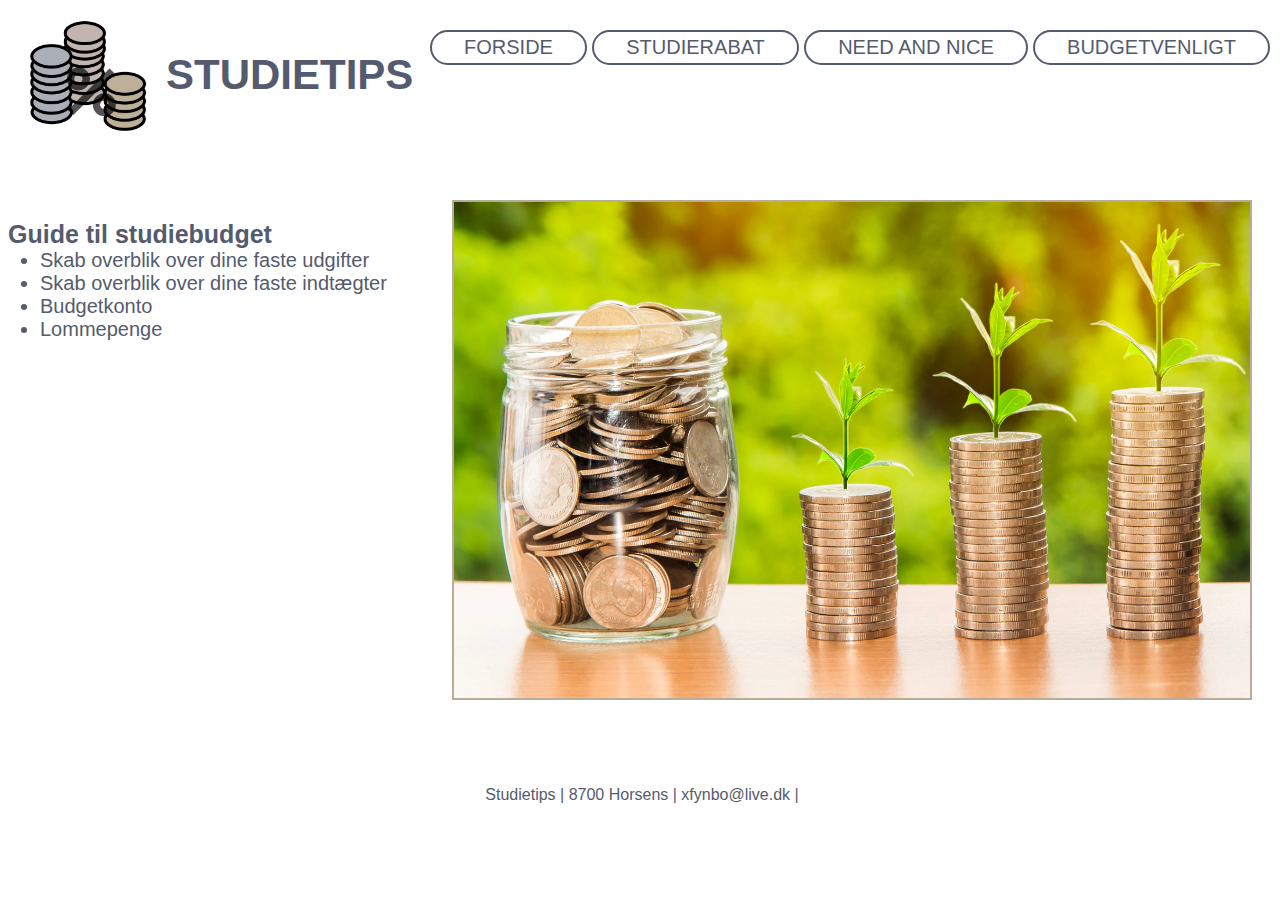
<file: index.html>
<!DOCTYPE html>
<html lang="da">


<head>
    <meta charset="UTF-8">
    <!--This ensures that the browser can read special signs and characters like the Danish letters æ, ø, å -->
    <meta name="viewport" content="width=device-width, minimum-scale=1.0">
    <!--This helps avoid that a site displays differently with different screen resolutions -->

    <title>Studietips</title>
    <!--This title will be the heading on google search and on the tab in the browser. Can contain up to 70 characters-->
    <meta name="description" content="Online magasin omhandlende, hvordan studernede spare penge på SU, men stadig har penge til at hygge sig.">
    <!-- this is for search engne optimization - fill in description of the page content. This will usually be the text shown under the heading in a search. Can contain up to 155 characters-->
    <link rel="stylesheet" href="css/style.css">
    <!--This is a link to the stylesheet. Any rule written in the stylesheet will be used for this page -->
    <link rel="shortcut icon" href="images/Logo2-kopi.jpg"/>
</head>

<body>
    <!--This is where all the content that should be visible in the browser goes - always inside the body tags-->
    <header>
        <nav class="navigation">
            <div class="logo">
                <img src="images/Logo2-kopi.jpg" alt="logo">
                <h2>Studietips</h2>
            </div>
            <div class="navigation-bar">
               
                <ul>
                    <li><a href="index.html">Forside</a></li>
                    <li><a href="studierabat.html" class="active">Studierabat</a></li>
                    <li><a href="Need-and-nice.html">Need and Nice</a></li>
                    <li><a href="budgetvenligt.html">Budgetvenligt</a></li>
                </ul>
            </div>
        </nav>
    </header>
    <main>
        <div>
            <h3 id="guide-2">Guide til studiebudget</h3>
<ul class="guide">
    <li> Skab overblik over dine faste udgifter</li>
    <li> Skab overblik over dine faste indtægter</li>
    <li> Budgetkonto</li>
    <li> Lommepenge</li>
</ul>

        </div>
        <div>
            
<img src="images/forside.png" alt="forsidebillede" class="whole-img" width="800" height="500">


        </div>
    </main>
<footer>
    <p class="botton">Studietips | 8700 Horsens | xfynbo@live.dk |  </p>
</footer>
</body>

</html>
</file>
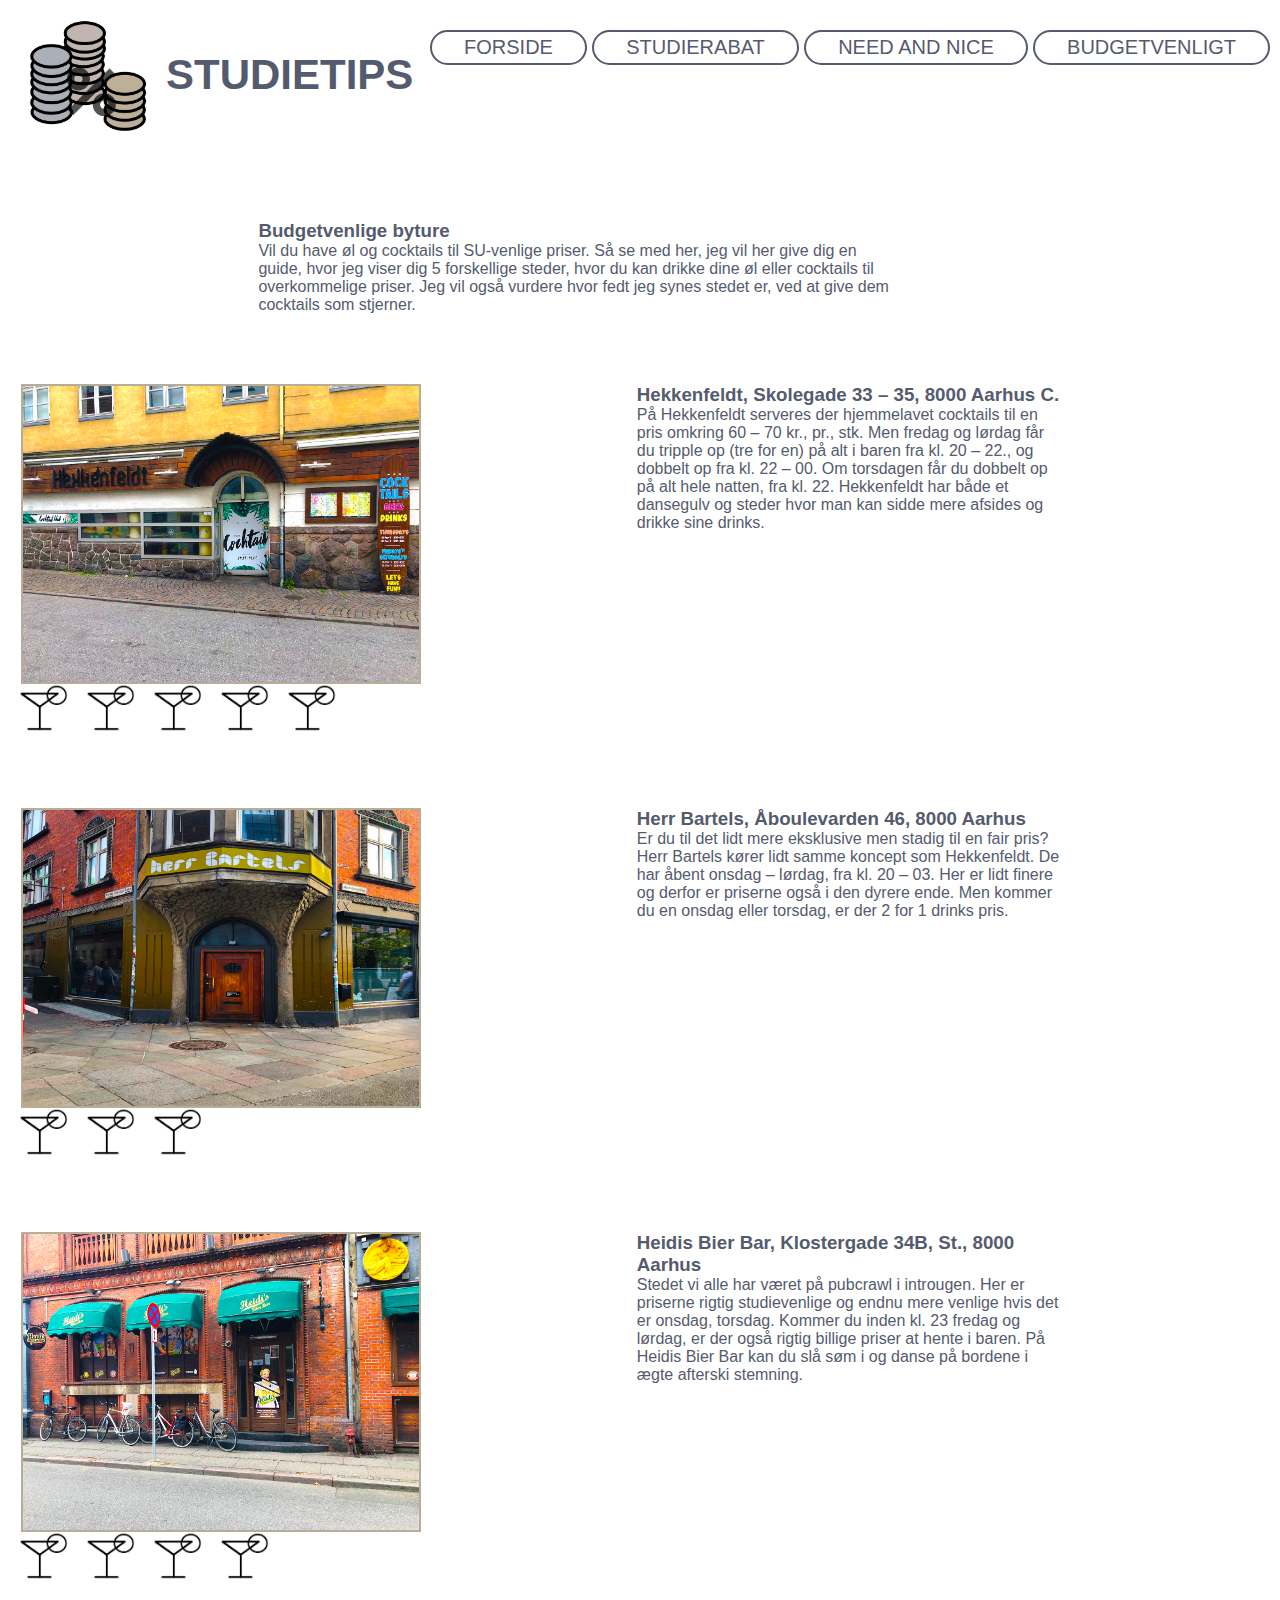
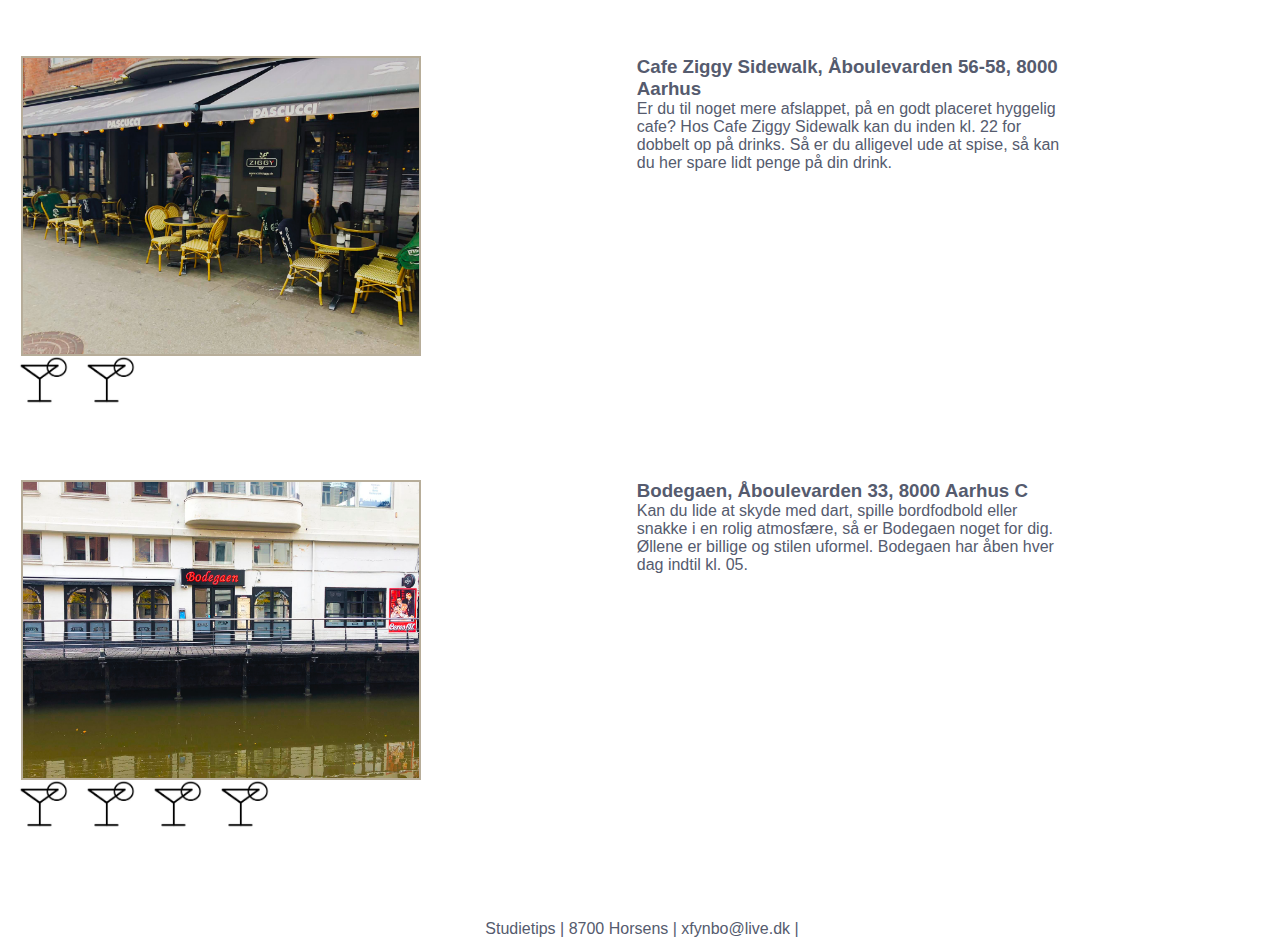
<file: budgetvenligt.html>
<!DOCTYPE html>
<html lang="da">


<head>
    <meta charset="UTF-8">
    <!--This ensures that the browser can read special signs and characters like the Danish letters æ, ø, å -->
    <meta name="viewport" content="width=device-width, minimum-scale=1.0">
    <!--This helps avoid that a site displays differently with different screen resolutions -->

    <title>Budgetvenlige byture</title>
    <!--This title will be the heading on google search and on the tab in the browser. Can contain up to 70 characters-->
    <meta name="description" content="Online magasin omhandlende, hvordan studerende spare penge på SU, men stadig har penge til at hygge sig.">
    <!-- this is for search engne optimization - fill in description of the page content. This will usually be the text shown under the heading in a search. Can contain up to 155 characters-->
    <link rel="stylesheet" href="css/style.css">
    <!--This is a link to the stylesheet. Any rule written in the stylesheet will be used for this page -->
    <link rel="shortcut icon" href="images/Logo2-kopi.jpg" />
</head>

<body>
    <header>
        <nav class="navigation">
            <div class="logo">
                <img src="images/Logo2-kopi.jpg" alt="logo">
                <h2>Studietips</h2>
            </div>
            <div class="navigation-bar">

                <ul>
                    <li><a href="index.html">Forside</a></li>
                    <li><a href="studierabat.html" class="active">Studierabat</a></li>
                    <li><a href="Need-and-nice.html">Need and Nice</a></li>
                    <li><a href="budgetvenligt.html">Budgetvenligt</a></li>
                </ul>
            </div>
        </nav>
    </header>

    <h3 class="budgetvenlige">Budgetvenlige byture</h3>
    <p class="tekst-2">
        Vil du have øl og cocktails til SU-venlige priser. Så se med her, jeg vil her give dig en guide, hvor jeg viser dig 5 forskellige steder, hvor du kan drikke dine øl eller cocktails til overkommelige priser. Jeg vil også vurdere hvor fedt jeg synes stedet er, ved at give dem cocktails som stjerner.
    </p>



    <div class="box">
    <img src="images/hekken.png" alt="hekkenfeldt" class="hekken" width="400" height="300">
       
    <div><h3>Hekkenfeldt, Skolegade 33 – 35, 8000 Aarhus C.</h3>
            <p >På Hekkenfeldt serveres der hjemmelavet cocktails til en pris omkring 60 – 70 kr., pr., stk. Men fredag og lørdag får du tripple op (tre for en) på alt i baren fra kl. 20 – 22., og dobbelt op fra kl. 22 – 00. Om torsdagen får du dobbelt op på alt hele natten, fra kl. 22. Hekkenfeldt har både et dansegulv og steder hvor man kan sidde mere afsides og drikke sine drinks.</p></div>
</div>
     
    <img src="images/drink-kopi.jpg" alt="drinks" class="drink-2" width="50" height="50"><img src="images/drink-kopi.jpg" alt="drinks" class="drink-2" width="50" height="50"><img src="images/drink-kopi.jpg" alt="drinks" class="drink-2" width="50" height="50"><img src="images/drink-kopi.jpg" alt="drinks" class="drink-2" width="50" height="50"><img src="images/drink-kopi.jpg" alt="drinks" class="drink-2" width="50" height="50">
    
    
    <div class="box">

    <img src="images/herr.png" alt="herrbartels" class="herr" width="400" height="300">
   <div>
    <h3>Herr Bartels, Åboulevarden 46, 8000 Aarhus</h3>
    <p>Er du til det lidt mere eksklusive men stadig til en fair pris? Herr Bartels kører lidt samme koncept som Hekkenfeldt. De har åbent onsdag – lørdag, fra kl. 20 – 03. Her er lidt finere og derfor er priserne også i den dyrere ende. Men kommer du en onsdag eller torsdag, er der 2 for 1 drinks pris.</p></div>

    </div>
    
    <img src="images/drink-kopi.jpg" alt="drinks" class="drink-2" width="50" height="50"><img src="images/drink-kopi.jpg" alt="drinks" class="drink-2" width="50" height="50"><img src="images/drink-kopi.jpg" alt="drinks" class="drink-2" width="50" height="50">
    
    
    <div class="box">
    <img src="images/heidis.png" alt="heidis" class="heidis" width="400" height="300">
    
     <div><h3>Heidis Bier Bar, Klostergade 34B, St., 8000 Aarhus</h3>
    <p>Stedet vi alle har været på pubcrawl i introugen. Her er priserne rigtig studievenlige og endnu mere venlige hvis det er onsdag, torsdag. Kommer du inden kl. 23 fredag og lørdag, er der også rigtig billige priser at hente i baren. På Heidis Bier Bar kan du slå søm i og danse på bordene i ægte afterski stemning.</p></div>
    
    </div>
    
    <img src="images/drink-kopi.jpg" alt="drinks" class="drink-2" width="50" height="50"><img src="images/drink-kopi.jpg" alt="drinks" class="drink-2" width="50" height="50"><img src="images/drink-kopi.jpg" alt="drinks" class="drink-2" width="50" height="50"><img src="images/drink-kopi.jpg" alt="drinks" class="drink-2" width="50" height="50">

    
    
    <div class="box">
    <img src="images/ziggy.png" alt="ziggy" class="ziggy" width="400" height="300">
   
    <div><h3>Cafe Ziggy Sidewalk, Åboulevarden 56-58, 8000 Aarhus</h3>
    <p>Er du til noget mere afslappet, på en godt placeret hyggelig cafe? Hos Cafe Ziggy Sidewalk kan du inden kl. 22 for dobbelt op på drinks. Så er du alligevel ude at spise, så kan du her spare lidt penge på din drink. </p></div>
    
    </div>
    
    <img src="images/drink-kopi.jpg" alt="drinks" class="drink-2" width="50" height="50"><img src="images/drink-kopi.jpg" alt="drinks" class="drink-2" width="50" height="50">

    

   <div class="box">
   <img src="images/bodegaen.png" alt="bodegaen" class="bodegaen" width="400" height="300">
    
    <div><h3>Bodegaen, Åboulevarden 33, 8000 Aarhus C</h3>
    <p>Kan du lide at skyde med dart, spille bordfodbold eller snakke i en rolig atmosfære, så er Bodegaen noget for dig. Øllene er billige og stilen uformel. Bodegaen har åben hver dag indtil kl. 05. </p></div>
    
    </div>
    
    
    <img src="images/drink-kopi.jpg" alt="drinks" class="drink-2" width="50" height="50"><img src="images/drink-kopi.jpg" alt="drinks" class="drink-2" width="50" height="50"><img src="images/drink-kopi.jpg" alt="drinks" class="drink-2" width="50" height="50"><img src="images/drink-kopi.jpg" alt="drinks" class="drink-2" width="50" height="50">

    <footer>
        <p class="botton">Studietips | 8700 Horsens | xfynbo@live.dk | </p>
    </footer>
</body>
</html>
</file>
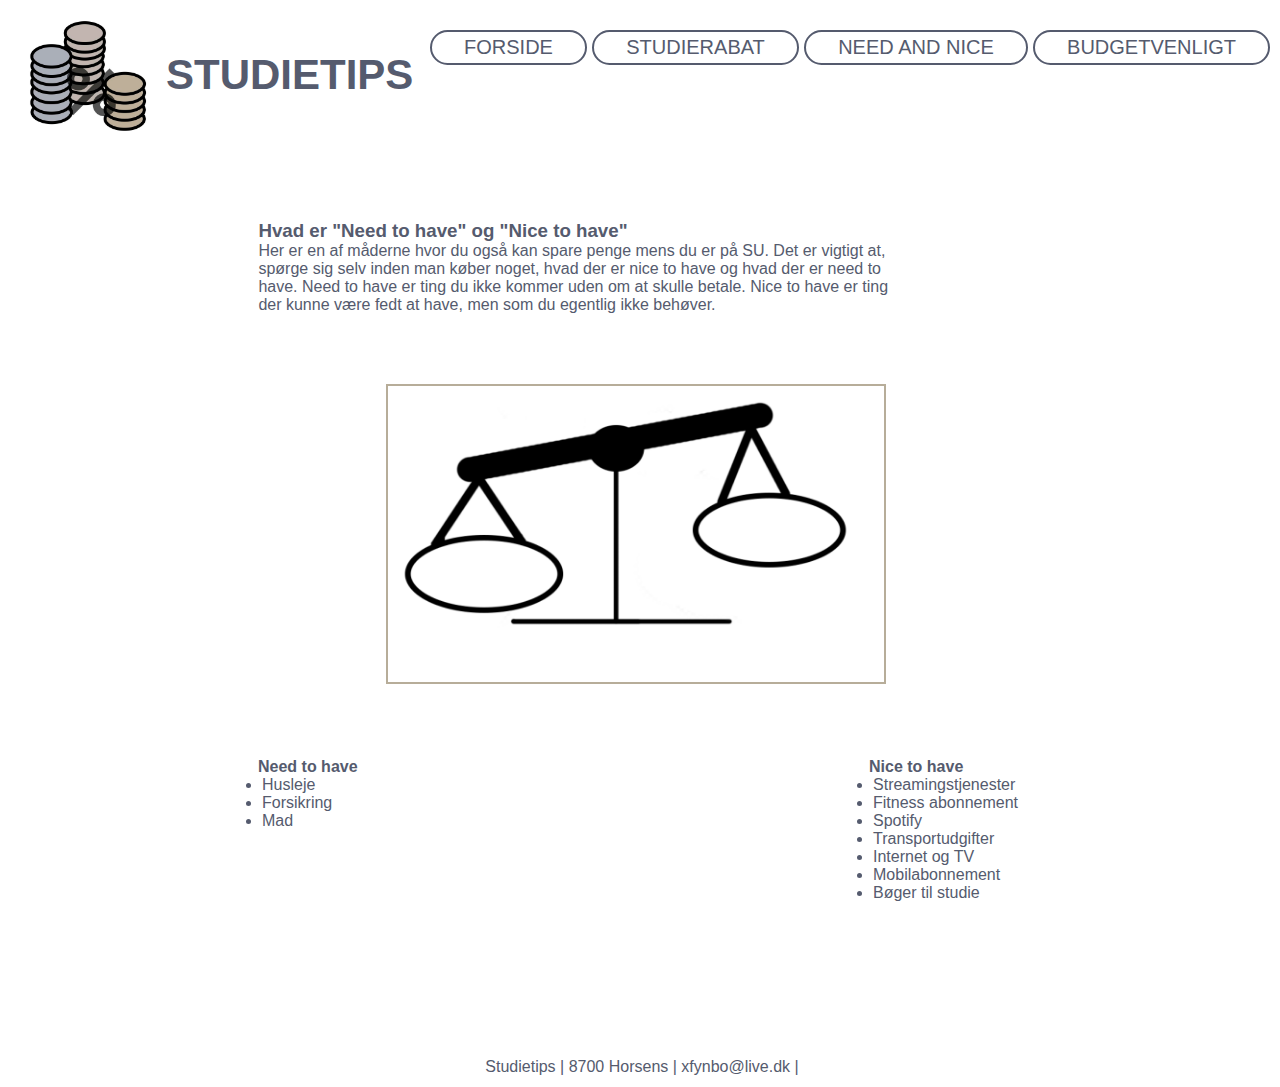
<file: Need-and-nice.html>
<!DOCTYPE html>
<html lang="da">


<head>
    <meta charset="UTF-8">
    <!--This ensures that the browser can read special signs and characters like the Danish letters æ, ø, å -->
    <meta name="viewport" content="width=device-width, minimum-scale=1.0">
    <!--This helps avoid that a site displays differently with different screen resolutions -->

    <title>Need and Nice to have</title>
    <!--This title will be the heading on google search and on the tab in the browser. Can contain up to 70 characters-->
    <meta name="description" content="Online magasin omhandlende, hvordan studerende spare penge på SU, men stadig har penge til at hygge sig.">
    <!-- this is for search engne optimization - fill in description of the page content. This will usually be the text shown under the heading in a search. Can contain up to 155 characters-->
    <link rel="stylesheet" href="css/style.css">
    <!--This is a link to the stylesheet. Any rule written in the stylesheet will be used for this page -->
    <link rel="shortcut icon" href="images/Logo2-kopi.jpg"/>
</head>
<body>
   <header>
       <nav class="navigation">
            <div class="logo">
                <img src="images/Logo2-kopi.jpg" alt="logo">
                <h2>Studietips</h2>
            </div>
            <div class="navigation-bar">
               
                <ul>
                   <li><a href="index.html">Forside</a></li>
                    <li><a href="studierabat.html" class="active">Studierabat</a></li>
                    <li><a href="Need-and-nice.html">Need and Nice</a></li>
                    <li><a href="budgetvenligt.html">Budgetvenligt</a></li>
                </ul>
            </div>
        </nav>
   </header>
   
   <h3 class="needandnice">Hvad er "Need to have" og "Nice to have"</h3>
   <p class="tekst-1">
       Her er en af måderne hvor du også kan spare penge mens du er på SU. Det er vigtigt at, spørge sig selv inden man køber noget, hvad der er nice to have og hvad der er need to have. Need to have er ting du ikke kommer uden om at skulle betale. Nice to have er ting der kunne være fedt at have, men som du egentlig ikke behøver.</p>

  <img src="images/vaegt-kopi.png" alt="vaegt" class="vaegt" width="500" height="300">
   
   <div class="kasse">
   <div>
  <h4 class="need">Need to have</h4>
  
     <ul>
          <li>Husleje</li>
          <li>Forsikring</li>
          <li>Mad</li>
  </ul>
  </div>
  <div>
<h4 class="nice">Nice to have</h4>
       <ul>
           <li>Streamingstjenester</li>
           <li>Fitness abonnement</li>
           <li>Spotify</li>
           <li>Transportudgifter</li>
           <li>Internet og TV</li>
          <li>Mobilabonnement</li>
          <li>Bøger til studie</li>
       </ul>
  </div>
  </div>
  
  
       
    <footer>
    <p class="botton">Studietips | 8700 Horsens | xfynbo@live.dk |  </p>
</footer>
    </body>
</html>
</file>
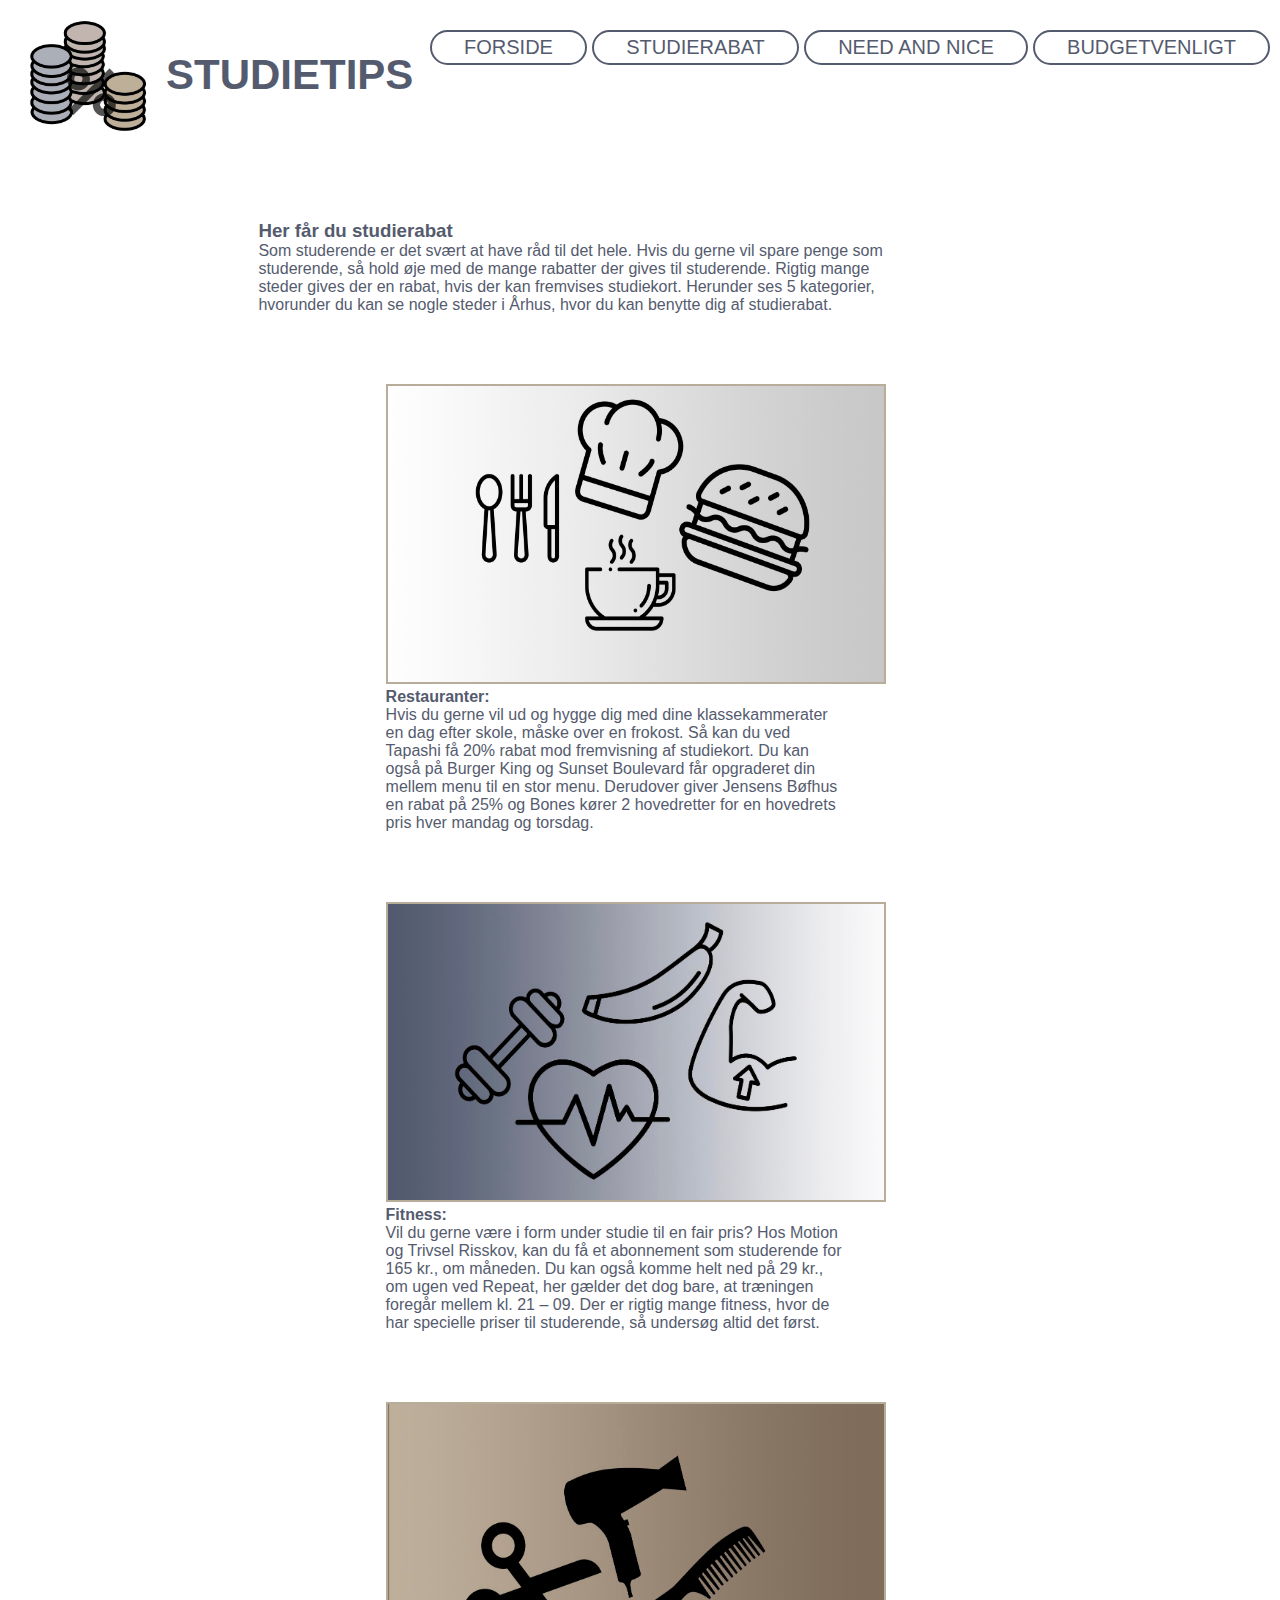
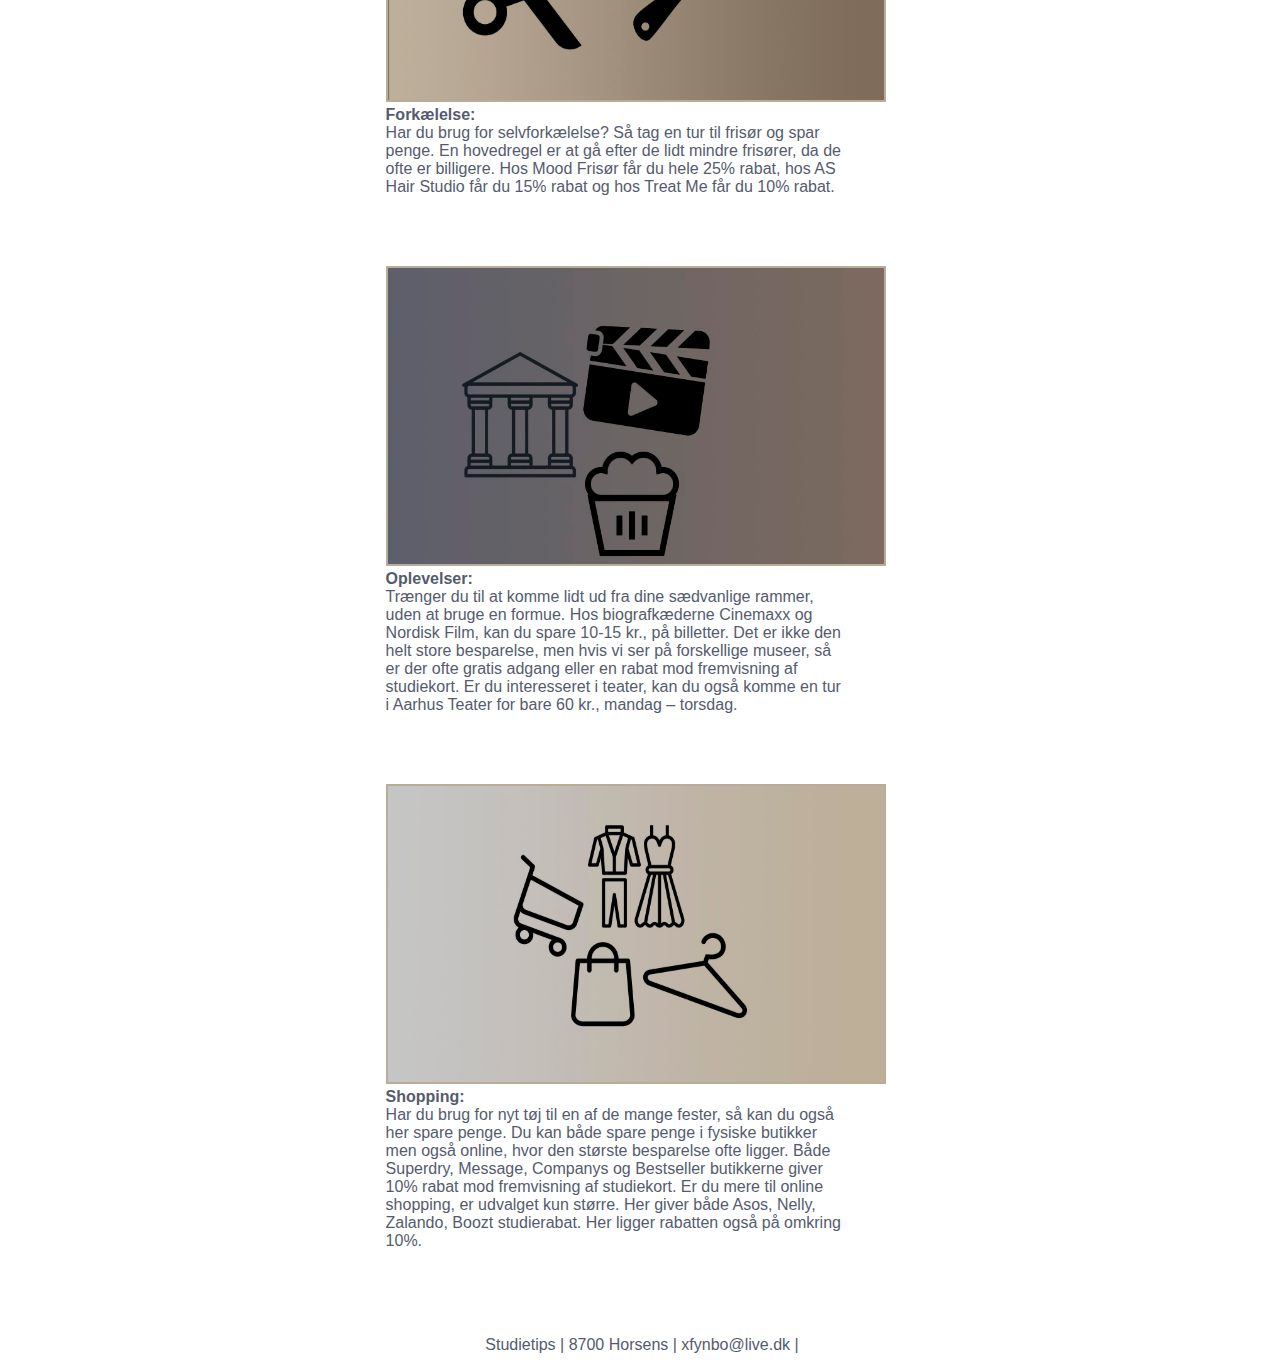
<file: studierabat.html>
<!DOCTYPE html>
<html lang="da">


<head>
    <meta charset="UTF-8">
    <!--This ensures that the browser can read special signs and characters like the Danish letters æ, ø, å -->
    <meta name="viewport" content="width=device-width, minimum-scale=1.0">
    <!--This helps avoid that a site displays differently with different screen resolutions -->

    <title>Studierabat</title>
    <!--This title will be the heading on google search and on the tab in the browser. Can contain up to 70 characters-->
    <meta name="description" content="Online magasin omhandlende, hvordan studerende spare penge på SU, men stadig har penge til at hygge sig.">
    <!-- this is for search engne optimization - fill in description of the page content. This will usually be the text shown under the heading in a search. Can contain up to 155 characters-->
    <link rel="stylesheet" href="css/style.css">
    <!--This is a link to the stylesheet. Any rule written in the stylesheet will be used for this page -->
    <link rel="shortcut icon" href="images/Logo2-kopi.jpg" />
</head>

<body>
    <header>
        <nav class="navigation">
            <div class="logo">
                <img src="images/Logo2-kopi.jpg" alt="logo">
                <h2>Studietips</h2>
            </div>
            <div class="navigation-bar">

                <ul>
                    <li><a href="index.html">Forside</a></li>
                    <li><a href="studierabat.html" class="active">Studierabat</a></li>
                    <li><a href="Need-and-nice.html">Need and Nice</a></li>
                    <li><a href="budgetvenligt.html">Budgetvenligt</a></li>
                </ul>
            </div>
        </nav>
    </header>

    <h3 class="studierabat">Her får du studierabat</h3>
    <p class="tekst">Som studerende er det svært at have råd til det hele. Hvis du gerne vil spare penge som studerende, så hold øje med de mange rabatter der gives til studerende. Rigtig mange steder gives der en rabat, hvis der kan fremvises studiekort. Herunder ses 5 kategorier, hvorunder du kan se nogle steder i Århus, hvor du kan benytte dig af studierabat.</p>

    <img src="images/restauranter-kopi.jpg" alt="restauranter" class="restauranter" width="500" height="300">

    <h4>Restauranter:</h4>
    <p class="restauranter-1">Hvis du gerne vil ud og hygge dig med dine klassekammerater en dag efter skole, måske over en frokost. Så kan du ved Tapashi få 20% rabat mod fremvisning af studiekort. Du kan også på Burger King og Sunset Boulevard får opgraderet din mellem menu til en stor menu. Derudover giver Jensens Bøfhus en rabat på 25% og Bones kører 2 hovedretter for en hovedrets pris hver mandag og torsdag.</p>

    <img src="images/fitness-kopi.jpg" alt="fitness" class="fitness" width="500" height="300">

    <h4>Fitness:</h4>
    <p class="fitness-1">Vil du gerne være i form under studie til en fair pris? Hos Motion og Trivsel Risskov, kan du få et abonnement som studerende for 165 kr., om måneden. Du kan også komme helt ned på 29 kr., om ugen ved Repeat, her gælder det dog bare, at træningen foregår mellem kl. 21 – 09. Der er rigtig mange fitness, hvor de har specielle priser til studerende, så undersøg altid det først.</p>

    <img src="images/Fris%C3%B8r-kopi.jpg" alt="frisoer" class="frisoer" width="500" height="300">

    <h4>Forkælelse:</h4>
    <p class="frisoer-1">
        Har du brug for selvforkælelse? Så tag en tur til frisør og spar penge. En hovedregel er at gå efter de lidt mindre frisører, da de ofte er billigere. Hos Mood Frisør får du hele 25% rabat, hos AS Hair Studio får du 15% rabat og hos Treat Me får du 10% rabat.
    </p>

    <img src="images/bio-kopi.jpg" alt="oplevelser" class="oplevelser" width="500" height="300">

    <h4>Oplevelser:</h4>
    <p class="oplevelser-1">
        Trænger du til at komme lidt ud fra dine sædvanlige rammer, uden at bruge en formue. Hos biografkæderne Cinemaxx og Nordisk Film, kan du spare 10-15 kr., på billetter. Det er ikke den helt store besparelse, men hvis vi ser på forskellige museer, så er der ofte gratis adgang eller en rabat mod fremvisning af studiekort. Er du interesseret i teater, kan du også komme en tur i Aarhus Teater for bare 60 kr., mandag – torsdag. </p>

    <img src="images/sho-kopi.jpg" alt="shopping" class="shopping" width="500" height="300">

    <h4>Shopping:</h4>
    <p class="shopping-1">
        Har du brug for nyt tøj til en af de mange fester, så kan du også her spare penge. Du kan både spare penge i fysiske butikker men også online, hvor den største besparelse ofte ligger. Både Superdry, Message, Companys og Bestseller butikkerne giver 10% rabat mod fremvisning af studiekort. Er du mere til online shopping, er udvalget kun større. Her giver både Asos, Nelly, Zalando, Boozt studierabat. Her ligger rabatten også på omkring 10%.
    </p>

    <footer>
        <p class="botton">Studietips | 8700 Horsens | xfynbo@live.dk | </p>
    </footer>
</body>
</html>
</file>
<file: css/style.css>
/*CSS document*/
* {
    font-family: 'Open Sans Condensed', sans-serif;
    padding: 0;
    box-sizing: border-box;
    margin: 0px 2px 0px 2px;
}

/*Menu*/
.navigation {
    display: flex;
    flex-flow: row nowrap;
    justify-content: space-between;
    height: 150px;
    /*navigation højde */
    font-size: 28px;
    /*skrift størrelse */
    text-transform: uppercase;
    /*tekst i caps-lock*/
    width: 100%;
    /* den er 100% i længde */
}
/*Overskrifter i h2*/
h2 {
    color: #555b6e;
    width: 30%;

}
/*logo*/
.logo {
    display: flex;
    flex-flow: row nowrap;
    align-items: center;
}

.logo img {
    width: 150px;
    float: left;
    display: inline-block;
}
/*menu bar*/
nav ul {
    display: flex;
    width: 100%;
    float: right;
    right: 0;
    justify-content: space-between;
    padding: 30px 0;
}

nav li {
    list-style-type: none;
    font-size: 20px;
    float: right;
    border: 2px solid #555b6e;
    border-radius: 25px;
    display: flex;
    justify-content: space-between;
}

nav li a {
    text-decoration: none;
    color: #555b6e;
    padding: 4px 30px;
    border-width: 20px;
}

nav li a:hover {
    background-color: #555b6e;
    color: #e5e5e5;
    transition: .5s;
}
/*h3 overskrifter*/
h3 {
    color: #555b6e;
    margin-top: 70px;
}

li {
    color: #555b6e;
}
/*forside*/
.whole {
    text-align: right;
    width: 50%;
    margin: 0 30px 0 90px;
}

.whole-img {
    display: block;
    margin-right: 20px;
    border: 2px solid #b7ad99;
    float: right;
    margin-top: 50px;
}

.studiebudget {
    font-size: 30px;
}

#guide-2 {
    display: flex;
    float: left;
    margin-left: 0px;
    font-size: 25px;
}

.guide {
    display: flex;
    float: left;
    margin-left: 30px;
    flex-direction: column;
    font-size: 20px;
}

main {
    display: flex;
    justify-content: space-between;
}

footer {
    display: flex;
    justify-content: center;
    margin-top: 70px;
    width: 100%;
    height: 5vh;
    text-align: center;
    bottom: 0;

}

.botton {
    color: #555b6e;
    margin: 1em;
}
/*artikel med studierabat*/
.studierabat {
    display: flex;
    margin-left: 20%;
    margin-right: 30%;
}

.tekst {
    color: #555b6e;
    display: flex;
    margin-left: 20%;
    margin-right: 30%;
}

.restauranter {
    text-align: center;
    margin-right: 30%;
    margin-left: 30%;
    margin-top: 70px;
    border: 2px solid #b7ad99;
}

h4 {
    color: #555b6e;
    display: flex;
    margin-left: 30%;
    margin-right: 30%;
}

.restauranter-1 {
    color: #555b6e;
    display: flex;
    margin-left: 30%;
    margin-right: 34%;
}

.fitness {
    text-align: center;
    margin-right: 30%;
    margin-left: 30%;
    margin-top: 70px;
    border: 2px solid #b7ad99;
}

.fitness-1 {
    color: #555b6e;
    display: flex;
    margin-left: 30%;
    margin-right: 34%;
}

.frisoer {
    text-align: center;
    margin-right: 30%;
    margin-left: 30%;
    margin-top: 70px;
    border: 2px solid #b7ad99;
}

.frisoer-1 {
    color: #555b6e;
    display: flex;
    margin-left: 30%;
    margin-right: 34%;
}

.oplevelser {
    text-align: center;
    margin-right: 30%;
    margin-left: 30%;
    margin-top: 70px;
    border: 2px solid #b7ad99;
}

.oplevelser-1 {
    color: #555b6e;
    display: flex;
    margin-left: 30%;
    margin-right: 34%;
}

.shopping {
    text-align: center;
    margin-right: 30%;
    margin-left: 30%;
    margin-top: 70px;
    border: 2px solid #b7ad99;
}

.shopping-1 {
    color: #555b6e;
    display: flex;
    margin-left: 30%;
    margin-right: 34%;
}
/*artikel med need og nice*/
.needandnice {
    display: flex;
    margin-left: 20%;
    margin-right: 30%;
}

.tekst-1 {
    color: #555b6e;
    display: flex;
    margin-left: 20%;
    margin-right: 30%;
}

.vaegt {
    text-align: center;
    margin-right: 30%;
    margin-left: 30%;
    margin-top: 70px;
    border: 2px solid #b7ad99;

}

.kasse > div > h4 {
    margin: 0;
}

.kasse {
    display: flex;
    justify-content: space-between;
    padding: 70px 250px;
}

.need-1 {
    color: #555b6e;
    display: flex;
    margin-left: 20%;
    margin-right: 30%;
}

.nice-1 {
    color: #555b6e;
    display: flex;
    margin-left: 20%;
    margin-right: 30%;
    text-align: right;
}
/*artikel med budgetvenlige byture*/
.budgetvenlige {
    display: flex;
    margin-left: 20%;
    margin-right: 30%;
}

.tekst-2 {
    color: #555b6e;
    display: flex;
    margin-left: 20%;
    margin-right: 30%;
}

h3 {
    color: #555b6e;
    margin-left: 25%;
    margin-right: 25%;
}

.hekken {
    text-align: left;
    margin-top: 70px;
    border: 2px solid #b7ad99;
}


.herr {
       text-align: left;
    margin-top: 70px;
    border: 2px solid #b7ad99;
}

.heidis {
    text-align: left;
    margin-top: 70px;
    border: 2px solid #b7ad99;
}

.ziggy {
    text-align: left;
    margin-top: 70px;
    border: 2px solid #b7ad99;
}

.bodegaen {
    text-align: left;
    margin-top: 70px;
    border: 2px solid #b7ad99;
}
.drink-2 {
    text-align: left;
    margin-left: 15px;
}

.box{
    display: flex;
       color: #555b6e;
    margin-left: 15px;
}

p {
    margin-left: 25%;
    margin-right: 25%;
}
</file>
